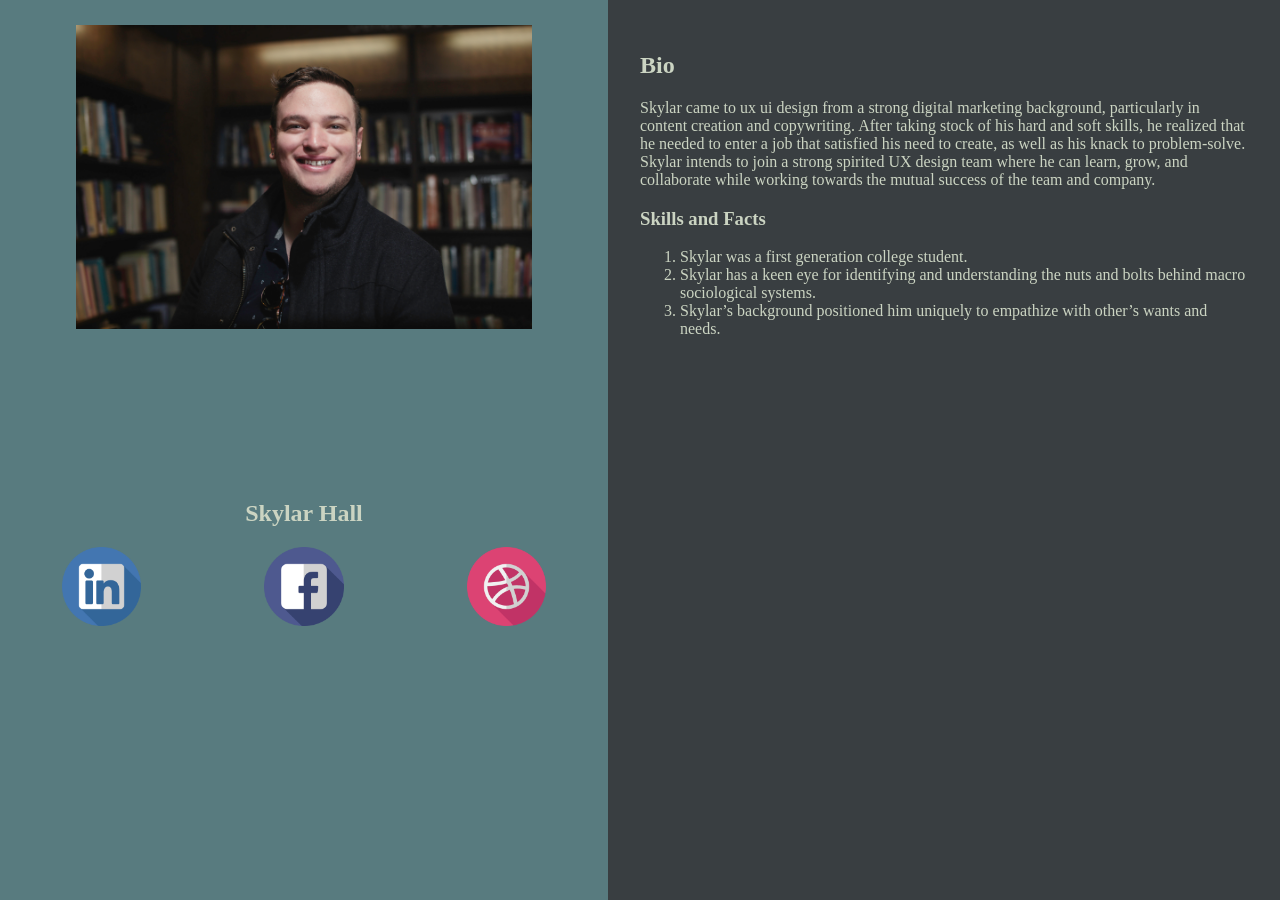
<file: index.html>
<!DOCTYPE html> 
  
<html> 
<head> 
  <!-- Global site tag (gtag.js) - Google Analytics -->
<script async src="https://www.googletagmanager.com/gtag/js?id=UA-154028970-1"></script>
<script>
  window.dataLayer = window.dataLayer || [];
  function gtag(){dataLayer.push(arguments);}
  gtag('js', new Date());

  gtag('config', 'UA-154028970-1');
</script>
  
  <!-- Hotjar Tracking Code for https://shall95.github.io/HW-MyFirstLayout/ -->
<script>
    (function(h,o,t,j,a,r){
        h.hj=h.hj||function(){(h.hj.q=h.hj.q||[]).push(arguments)};
        h._hjSettings={hjid:1600409,hjsv:6};
        a=o.getElementsByTagName('head')[0];
        r=o.createElement('script');r.async=1;
        r.src=t+h._hjSettings.hjid+j+h._hjSettings.hjsv;
        a.appendChild(r);
    })(window,document,'https://static.hotjar.com/c/hotjar-','.js?sv=');
</script>

<link href="css/style.css" rel="stylesheet" type="text/css">
<title> Skylar's Portfolio </title>
</head> 
<body> 
    <section class= "parentcontainer">
        <div class= "leftContainer">
                <div class= "piccontainer">
                        <img src="images/skylar.jpg" />  
                </div>
            <h1>Skylar Hall</h1> 
            <div class= "socialmediaContainer">
                <div class= "socialmediaIcon">
                    <a href= "https://www.linkedin.com/in/skylarthall/">
                        <img src="images/linkedin.png" />
                    </a>
                </div>
                <div class= "socialmediaIcon">
                    <a href= "https://www.facebook.com/skyy.milano">
                        <img src="images/facebook.png" />
                    </a>
                </div>
                <div class= "socialmediaIcon">
                    <a href= "https://dribbble.com/skylar-hall">
                        <img src="images/dribbble.png" />
                    </a>
                </div>
            </div>
        </div>
        <div class= "rightContainer">
            <h2>Bio</h2>
            <p>Skylar came to ux ui design from a strong digital marketing background, particularly in content creation and copywriting. After taking stock of his hard and soft skills, he realized that he needed to enter a job that satisfied his need to create, as well as his knack to problem-solve. Skylar intends to join a strong spirited UX design team where he can learn, grow, and collaborate while working towards the mutual success of the team and company. 
                </p> 
            <h3>Skills and Facts</h3> 
            <ol>
                <li>Skylar was a first generation college student.</li>
                <li>Skylar has a keen eye for identifying and understanding the nuts and bolts behind macro sociological systems.</li>
                <li>Skylar’s background positioned him uniquely to empathize with other’s wants and needs.</li>
            </ol>
         </div>
    </section>
</body> 
</html>
</file>
<file: css/style.css>
body{
    margin: 0px;
    color: #CBD4C2;
}

.parentcontainer {
    display: flex;
    height: 100vh;
}

.leftContainer {
    background-color:#587B7F;
    width: 50%;
    /* flex-direction: column;
    display: flex; */
}

img {
    max-width: 100%;
    max-height: 100%;
    object-fit: cover;
}

.piccontainer {
height: 50%;
width: 75%;
/* display: flex; */
margin: 25px auto;

}

h1 {
display: flex;
align-items: center;
justify-content: center;

}

.socialmediaContainer {
    display: flex;
    /* align-items: flex-end;
    justify-content: center;*/
    justify-content: space-around; 
    /* height: 50%; */
    /* width: 75%; */
    /* border: 20px; */
    /* margin: 25px auto; */

}

.socialmediaIcon {
    width: 13%;
    align-items: center;
    /* padding: 80px; */
    

}

.rightContainer {
    background-color: #393E41;
    width: 50%;
    padding: 2em;
    text
    /* flex-direction: column; */
    /* display: flex; */
    
}
</file>
<file: Skylar_Portfolio/css/style.css>
body{
    margin: 0px;
    color: #CBD4C2;
}

.parentcontainer {
    display: flex;
    height: 100vh;
}

.leftContainer {
    background-color:#587B7F;
    width: 50%;
    /* flex-direction: column;
    display: flex; */
}

img {
    max-width: 100%;
    max-height: 100%;
    object-fit: cover;
}

.piccontainer {
height: 50%;
width: 75%;
/* display: flex; */
margin: 25px auto;

}

h1 {
display: flex;
align-items: center;
justify-content: center;

}

.socialmediaContainer {
    display: flex;
    /* align-items: flex-end;
    justify-content: center;*/
    justify-content: space-around; 
    /* height: 50%; */
    /* width: 75%; */
    /* border: 20px; */
    /* margin: 25px auto; */

}

.socialmediaIcon {
    width: 13%;
    align-items: center;
    /* padding: 80px; */
    

}

.rightContainer {
    background-color: #393E41;
    width: 50%;
    padding: 2em;
    text
    /* flex-direction: column; */
    /* display: flex; */
    
}
</file>
